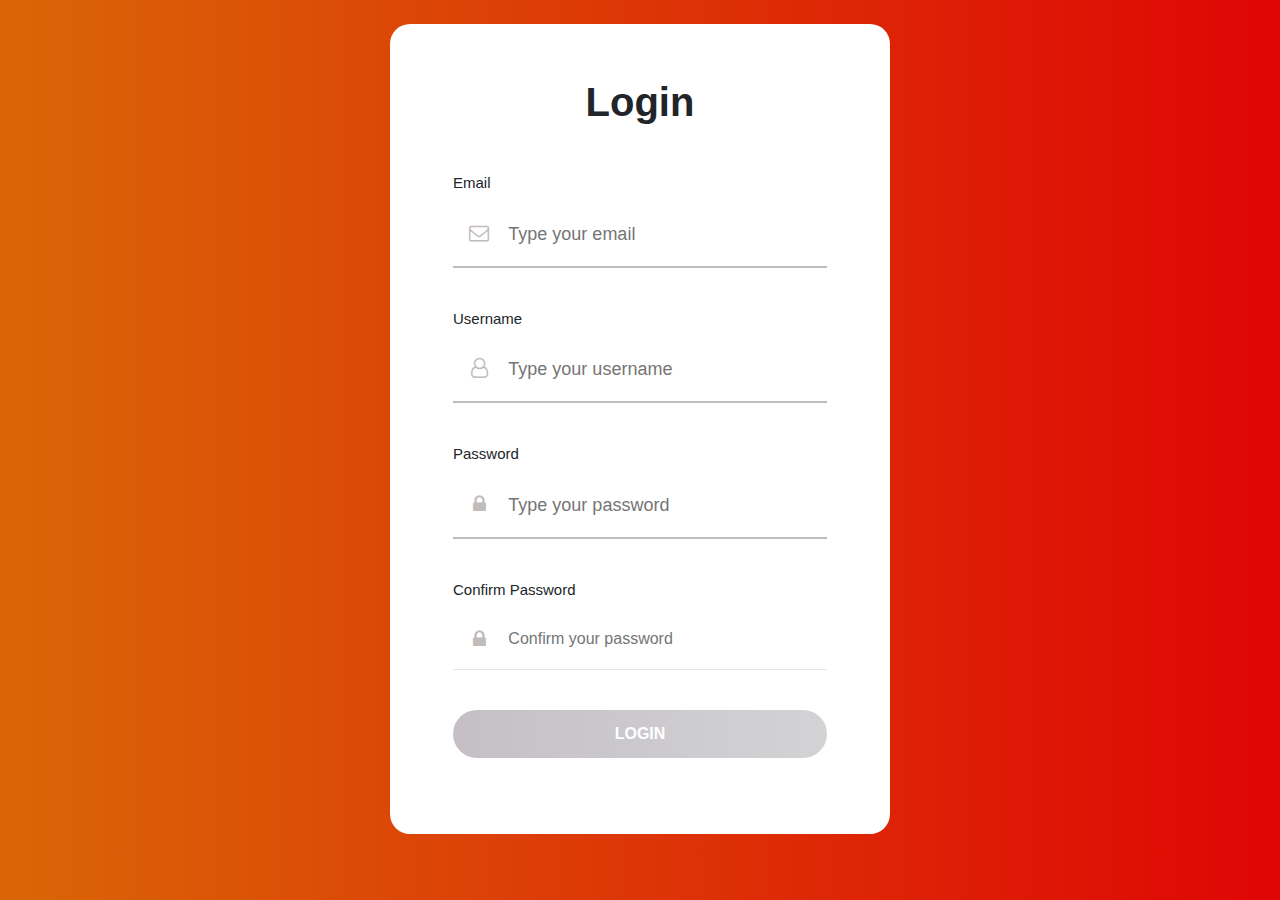
<file: Part_A/html/index.html>
<!DOCTYPE html>
<html lang="en">

<head>
  <meta charset="UTF-8">
  <meta http-equiv="X-UA-Compatible" content="IE=edge">
  <link rel="stylesheet" href="https://maxcdn.bootstrapcdn.com/bootstrap/4.5.0/css/bootstrap.min.css">
  <script src="https://ajax.googleapis.com/ajax/libs/jquery/3.5.1/jquery.min.js"></script>
  <script src="https://cdnjs.cloudflare.com/ajax/libs/popper.js/1.16.0/umd/popper.min.js"></script>
  <script src="https://maxcdn.bootstrapcdn.com/bootstrap/4.5.0/js/bootstrap.min.js"></script>
  <link rel="stylesheet" href="https://cdnjs.cloudflare.com/ajax/libs/font-awesome/4.7.0/css/font-awesome.min.css">
  <link rel="stylesheet" href="/Part_A/css/styles.css">
  <script src="/Part_A/javascript/script.js"></script>
  <title>Calculator - Login Page</title>
</head>

<body >

  <div class="container">
    <div class="container form bg-white pt-5 mt-4 mb-3">
      
      <p class="text-center login-heading hide-me">login</p>
      <div class="container hide-me">
        <div class="row">
          <div class="col mt-4 pl-5 pr-5">
            <p class="username">Email</p>
            <div class="row mt-4">
              <div class="col-2 text-center pt-1 pr-0">
                <i class="fa fa-envelope-o" aria-hidden="true" id="user"></i>
              </div>
              <div class="col-10 pl-0">
                <input type="text" placeholder="Type your email" class='input-1' id="mail">
              </div>
            </div>
            <hr class="hr-1">
            <div class="hide-1"></div>
          </div>
        </div>
        <div class="row">
          <div class="col mt-4 pl-5 pr-5">
            <p class="username">username</p>
            <div class="row mt-4">
              <div class="col-2 text-center pt-1 pr-0">
                <i class="fa fa-user-o" aria-hidden="true" id="user"></i>
              </div>
              <div class="col-10 pl-0">
                <input type="text" placeholder="Type your username" class='input-2' id="uname">
              </div>
            </div>
            <hr class="hr-2">
            <div class="hide-2"></div>
          </div>
        </div>
        <div class="row">
          <div class="col mt-4 pl-5 pr-5">
            <p class="username">Password</p>
            <div class="row mt-4">
              <div class="col-2 text-center pt-1 pr-0">
                <i class="fa fa-lock" aria-hidden="true" id="lock"></i>
              </div>
              <div class="col-10 pl-0">
                <input type="password" placeholder="Type your password" class="input-3">
              </div>
            </div>
            <hr class="hr-3">
            <div class="hide-3"></div>
          </div>
        </div>
        <div class="row">
          <div class="col mt-4 pl-5 pr-5">
              <p class="username">Confirm Password</p>
              <div class="row mt-4">
                  <div class="col-2 text-center pt-1 pr-0">
                      <i class="fa fa-lock" aria-hidden="true" id="lock"></i>
                  </div>
                  <div class="col-10 pl-0">
                      <input type="password" placeholder="Confirm your password" class="input-4">
                  </div>
              </div>
              <hr class="hr-4">
              <div class="hide-4"></div>
          </div>
      </div>
        <div class="row mt-4">
            <div class="col pl-5 pr-5">
                <button class="btn btn-block text-white login-button" disabled >
                    LOGIN
                </button>
            </div>
        </div>

      </div>
    </div>
    
</body>

</html>
</file>
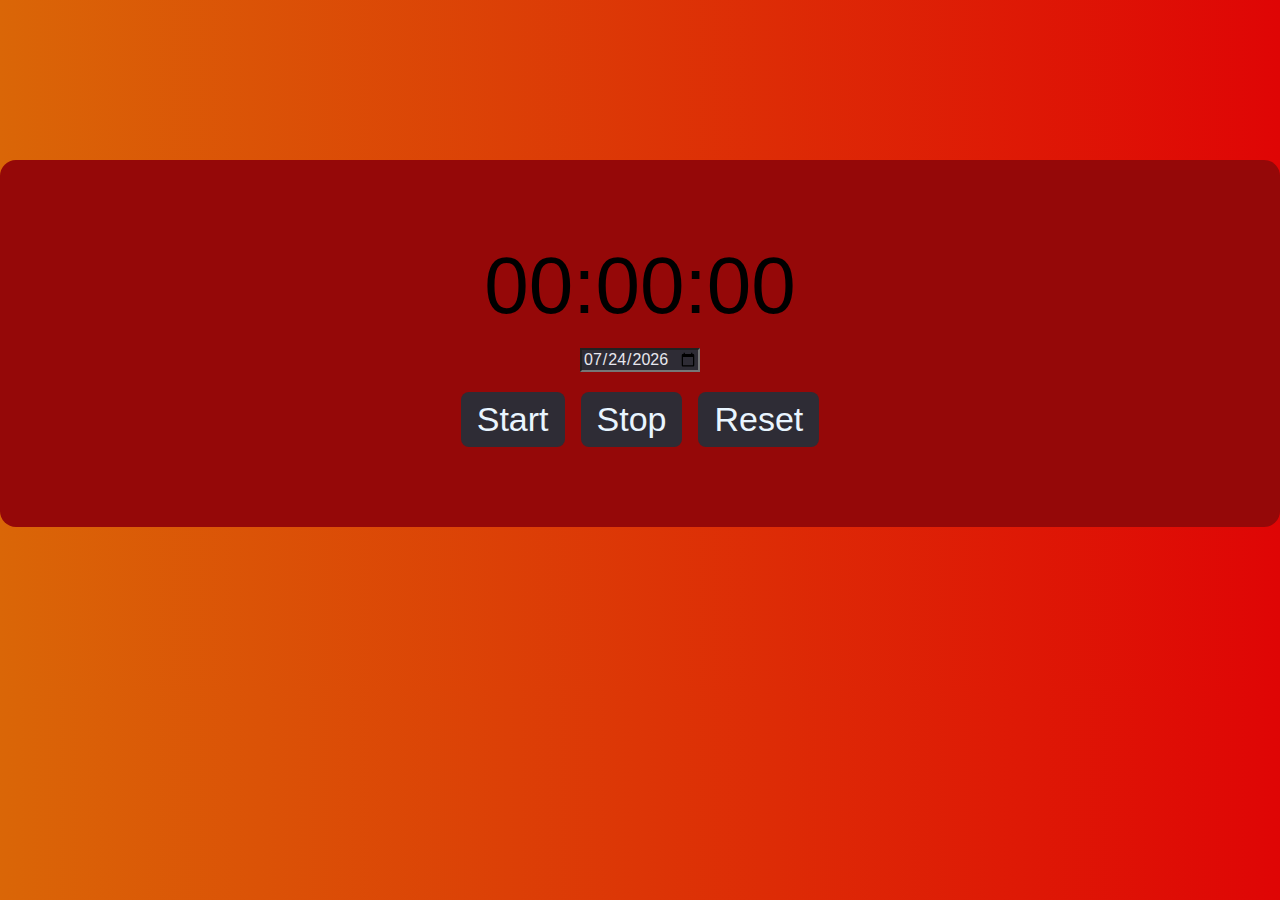
<file: Part_B/html/index.html>
<!DOCTYPE html>
<html lang="en">
<head>
    <meta charset="UTF-8">
    <meta name="viewport" content="width=device-width, initial-scale=1.0">
    <title>Stopwatch</title>
    <link rel="stylesheet" href="/Part_B/css/styles.css">
</head>
<body>

    <div class="container watch">
        <div class="time">
            <label id="timer">00:00:00</label>
        </div>
        <div class="datetime">
            <input type="date" id="datePicker" value="" min="1970-01-01" max="2100-12-31">
        </div>
        
        <div class="controls">

        <button id="start">Start</button>
        <button id="stop">Stop</button>
        <button id="reset">Reset</button>

        </div>
    </div>
    <script src="/Part_B/script/script.js"></script>
</body>
</html>
</file>
<file: Part_A/css/styles.css>
.form {
    width: 500px;
    border-radius: 20px;
    height: 90vh;
}

body {
    background: linear-gradient(to right, rgb(218, 102, 7), rgb(223, 5, 5))
    }
    
.login-heading {
    font-size: 40px;
    font-weight: 700;
    text-transform: capitalize;
    font-family: Arial, Helvetica, sans-serif
}

.username {
    text-transform: capitalize;
    font-family: Arial, Helvetica, sans-serif;
    font-size: 15px;
}

input {
    width: 100%;
    border: 1px solid transparent;
    box-shadow: none
}

.hr-1,
.hr-2,
.hr-3 {
    border: 1px solid rgb(194, 187, 187);
    transition: 0.2s linear;
}

.input-1,
.input-2,
.input-3 {
    font-size: 18px;
    font-weight: 500;
    font-family: Arial, Helvetica, sans-serif;
}

#user {
    font-size: 20px;
    color: rgb(194, 187, 187)
}

#lock {
    font-size: 20px;
    color: rgb(194, 187, 187)
}

.login-button:disabled {
    opacity: 0.5;
    cursor: not-allowed;
}

.login-button {
    border-radius: 30px;
    text-transform: uppercase;
    font-weight: 600;
    padding: 3% 3%;
    background-size: 300% 100%;
    background-image: linear-gradient(to right, rgb(140, 129, 140), rgb(180, 188, 190), rgb(145, 134, 145));
    font-family: Arial, Helvetica, sans-serif;
    transition: all 0.5s linear;
}

.login-button:hover {
    background-position: 100% 0%;
    transition: all 0.5s linear;
}

a {
    color: rgb(148, 141, 141)
}

a:hover {
    text-decoration: none;
}


.show-me {
    display: none
}

*:focus {
    outline: none;
}

@media screen and (max-width:550px) {
    .form {
        width: 450px
    }
}

@media screen and (max-width:425px) {
    .form {
        width: 380px
    }
}

@media screen and (max-width:375px) {
    .form {
        width: 330px
    }
}

@media screen and (max-width:320px) {
    .form {
        margin-left: -5%;
        width: 318px
    }
}
</file>
<file: Part_B/css/styles.css>
:root {
    --primary: rgb(46, 44, 53);
    --dark: #af807a;
    --darkdark: #950808;
    --light: #e9f5ff;
}

* {
    box-sizing: border-box;
    margin: 0;
    font-family: 'Fira sans', sans-serif;
}

body {
    background: linear-gradient(to right, rgb(218, 102, 7), rgb(223, 5, 5))
    }

.watch {
    text-align: center;
    background-color: var(--darkdark);
    width: 100%;
    max-width: 6000px;
    margin: 10rem auto;
    padding: 5rem 2rem;
    border-radius: 1rem;
}

.time {
    font-size: 5rem;
    font-weight: 500;
    margin-bottom: 1rem;
}

.datetime {
    text-align: center;
    margin-bottom: 20px;
}

.datetime input[type="date"] {
    font-size: 1rem;
    outline: none;
    background-color: var(--primary);
    color: rgb(231, 231, 238); 
    transition: border-color 0.3s;
}
.datetime input[type="datet"] {
    font-size: 1rem;
    outline: none;
    transition: border-color 0.3s;
}

.controls {
    display: flex;
    align-items: center;
    justify-content: center;
}

.controls button {
    appearance: none;
    background: none;
    border: none;
    outline: none;
    user-select: none;
    cursor: pointer;

    color: var(--light);
    font-size: 2.125rem;
    background-color: var(--primary);
    margin: 0 0.5rem;
    padding: 0.5rem 1rem;
    border-radius: 0.5rem;

    transition: 0.3s;
}

button:hover {
    opacity: 1;
}

button:active {
    background-color: var(--dark);
}
</file>
